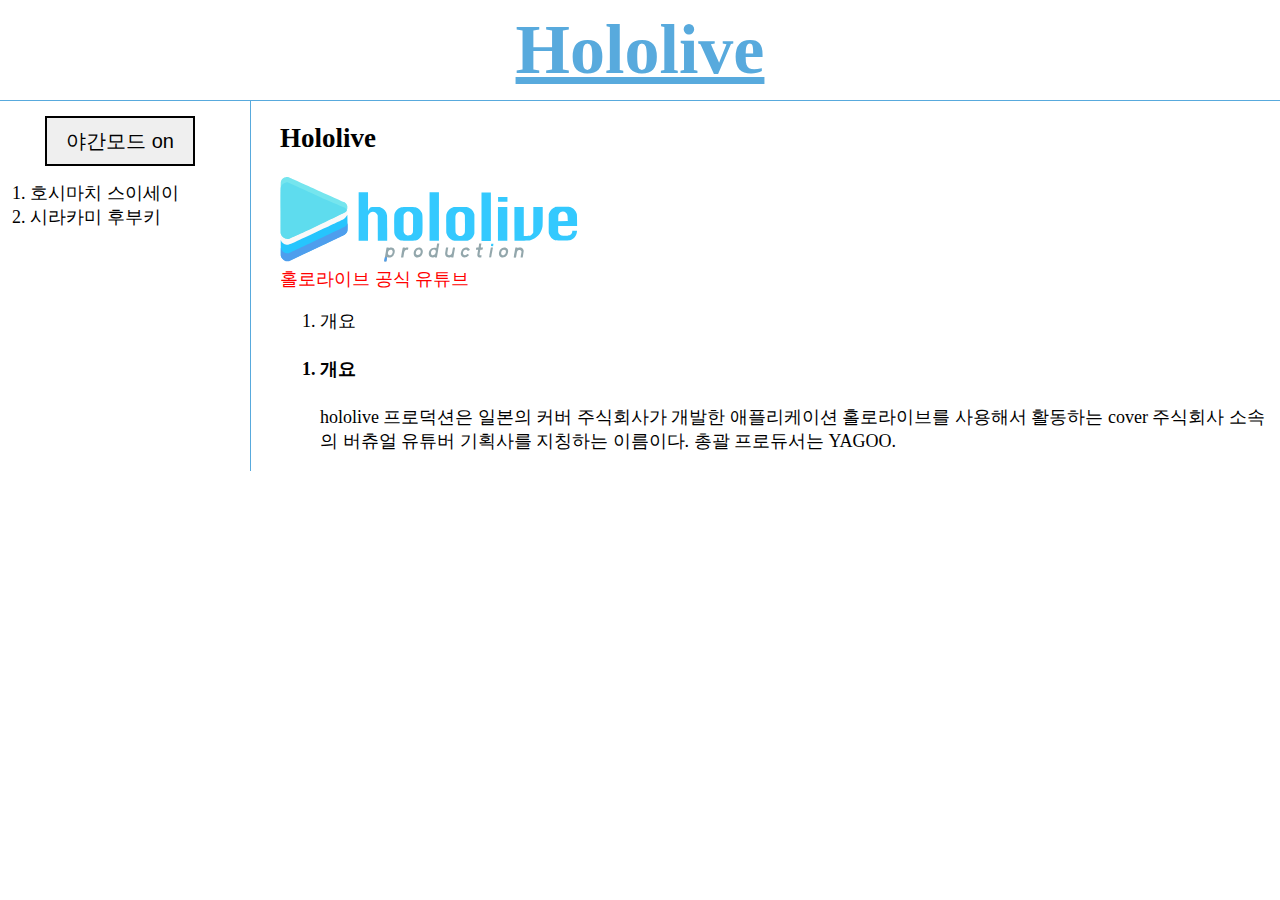
<file: index.html>
<!DOCTYPE html>
<html>
<head>
    <meta charset="UTF-8">
    <title>Hololive</title>
    <link rel="icon" href="icon.png">
    <meta charset="utf-8">
    <link rel="stylesheet" href="style.css">
    <script src="https://ajax.googleapis.com/ajax/libs/jquery/3.7.1/jquery.min.js"></script>
    <script src="colors.js"></script>
</head>

<body style="background-color: white; color: black">
    <h1><a href="index.html" id="hololive" class="now">Hololive</a></h1>
    <div id="grid">
        <ol id="list">
            <input id="changeMode" type="button" value="야간모드 on" onclick="
            nightDayHandler(this);
            ">
            <li><a href="1.html">호시마치 스이세이</a></li>
            <li><a href="2.html">시라카미 후부키</a></li>
        </ol>
        <div id="article">
            <h2>Hololive</h2>
            <img src="hololive.svg" width="300px"><br>
            <a href="https://www.youtube.com/channel/UCJFZiqLMntJufDCHc6bQixg" target="_blank"
                title="Hololive Official Channel" class="youtube">
                홀로라이브 공식 유튜브
            </a>
            <ol>
                <li>개요</li>
            </ol>
            <ol>
                <p>
                <h4>
                    <li>개요</li>
                </h4>
                hololive 프로덕션은 일본의 커버 주식회사가
                개발한 애플리케이션 홀로라이브를 사용해서
                활동하는 cover 주식회사 소속의 버츄얼 유튜버 기획사를 지칭하는 이름이다.
                총괄 프로듀서는 YAGOO.
                </p>
            </ol>
        </div>
    </div>
</body>
</html>
</file>
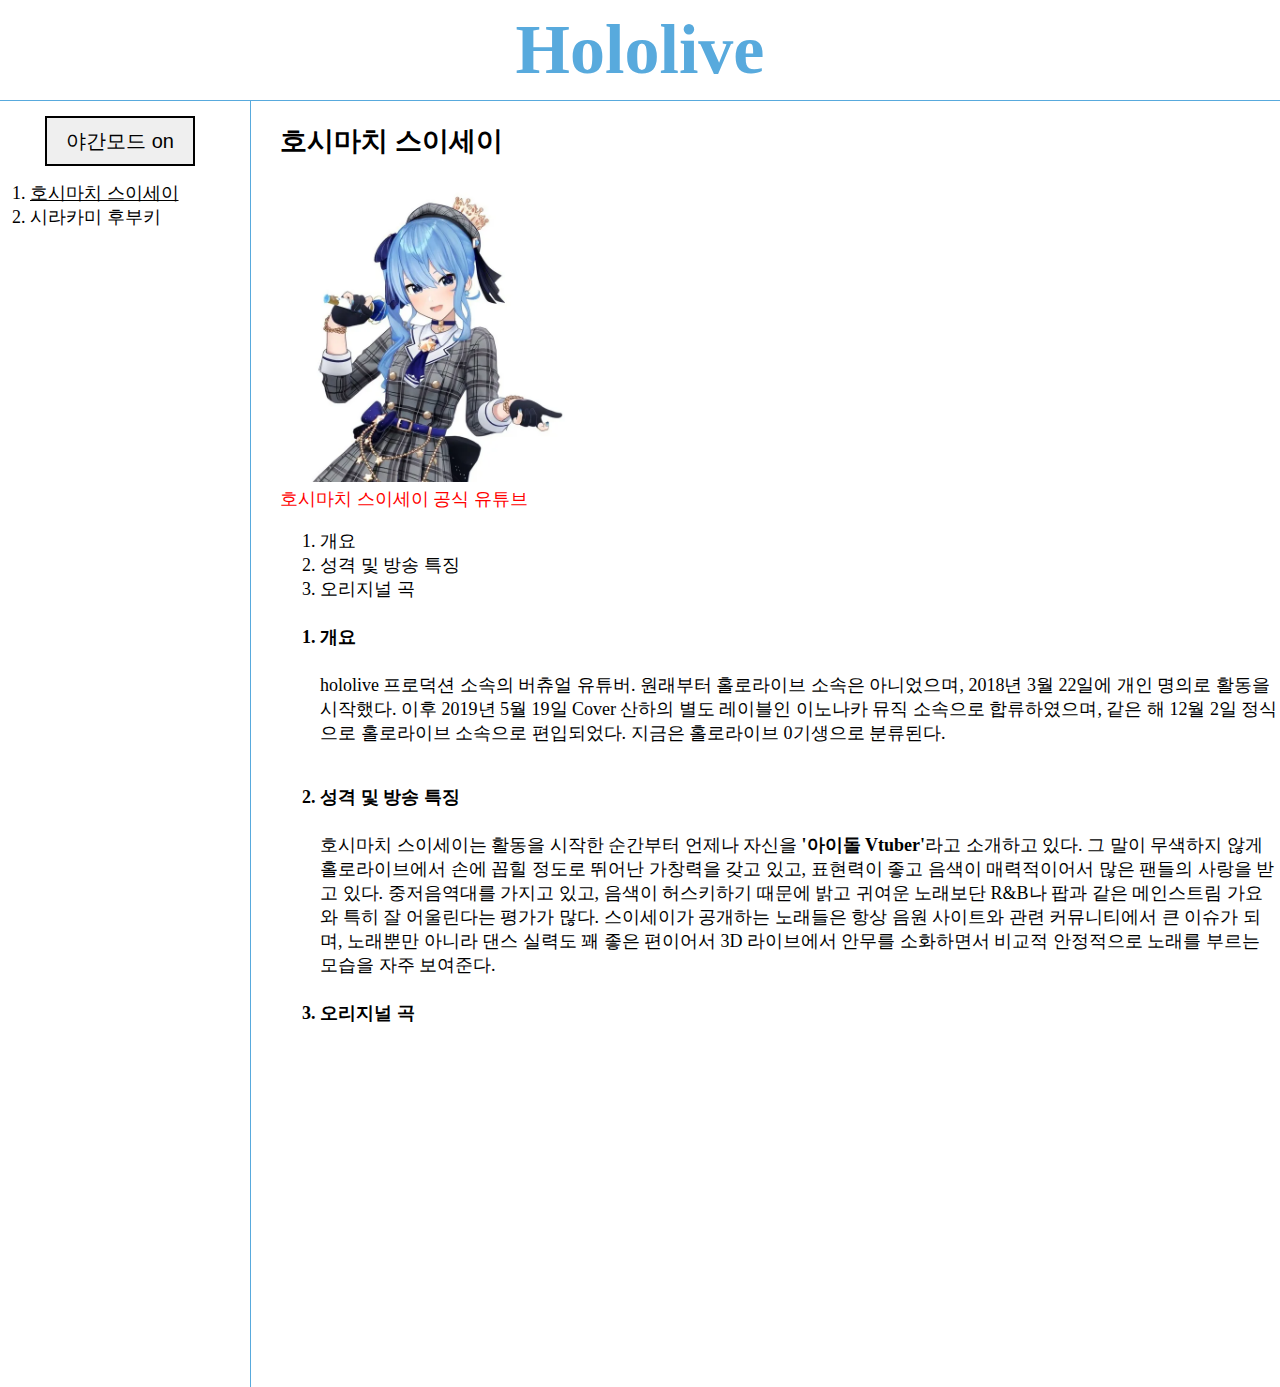
<file: 1.html>
<!DOCTYPE html>
<html>
<head>
    <meta charset="UTF-8">
    <title>Hoshimachi Suisei</title>
    <link rel="icon" href="icon.png">
    <meta charset="utf-8">
    <link rel="stylesheet" href="style.css">
    <script src="https://ajax.googleapis.com/ajax/libs/jquery/3.7.1/jquery.min.js"></script>
    <script src="colors.js"></script>
</head>
<body>
    <h1><a href="index.html" id="hololive">Hololive</a></h1>
    <div id="grid">
        <ol id="list">
            <input id="changeMode" type="button" value="야간모드 on" onclick="
            nightDayHandler(this);
            ">
            <li><a href="1.html" class="now">호시마치 스이세이</a></li>
            <li><a href="2.html">시라카미 후부키</a></li>
        </ol>
        <div id="article">
            <h2>호시마치 스이세이</h2>
            <img src="sui.webp" width="300px"><br>
            <a href="https://www.youtube.com/@HoshimachiSuisei"
            target="_blank" title="Suisei Channel" class="youtube">
                호시마치 스이세이 공식 유튜브
            </a>
            <ol>
                <li>개요</li>
                <li>성격 및 방송 특징</li>
                <li>오리지널 곡</li>
            </ol>
            <ol>
                <p>
                    <h4><li>개요</li></h4>
                    hololive 프로덕션 소속의 버츄얼 유튜버.
                    원래부터 홀로라이브 소속은 아니었으며,
                    2018년 3월 22일에 개인 명의로 활동을 시작했다.
                    이후 2019년 5월 19일 Cover 산하의 별도 레이블인
                    이노나카 뮤직 소속으로 합류하였으며,
                    같은 해 12월 2일 정식으로 홀로라이브 소속으로 편입되었다.
                    지금은 홀로라이브 0기생으로 분류된다.
                </p>
                <p style="margin-top: 40px;">
                    <h4><li>성격 및 방송 특징</li></h4>
                    호시마치 스이세이는 활동을 시작한 순간부터 언제나 자신을
                    <strong>'아이돌 Vtuber'</strong>라고 소개하고 있다.
                    그 말이 무색하지 않게 홀로라이브에서
                    손에 꼽힐 정도로 뛰어난 가창력을 갖고 있고,
                    표현력이 좋고 음색이 매력적이어서
                    많은 팬들의 사랑을 받고 있다.
                    중저음역대를 가지고 있고,
                    음색이 허스키하기 때문에 밝고 귀여운 노래보단
                    R&B나 팝과 같은 메인스트림 가요와 특히 잘 어울린다는
                    평가가 많다.
                    스이세이가 공개하는 노래들은 항상 음원 사이트와 관련
                    커뮤니티에서 큰 이슈가 되며,
                    노래뿐만 아니라 댄스 실력도 꽤 좋은 편이어서
                    3D 라이브에서 안무를 소화하면서
                    비교적 안정적으로 노래를 부르는 모습을 자주 보여준다.
                </p>
                <p>
                    <h4><li>오리지널 곡</li></h4>
                    <iframe width="560" height="315" 
                    src="https://www.youtube.com/embed/mRgslQ5Z-kU?si=l5L_Uu1NiHFExIbY" 
                    title="YouTube video player" frameborder="0" 
                    allow="accelerometer; autoplay; clipboard-write; encrypted-media; gyroscope; picture-in-picture; web-share" 
                    allowfullscreen></iframe>
                </p>
            </ol>
        </div>
    </div>
</body>
</html>
</file>
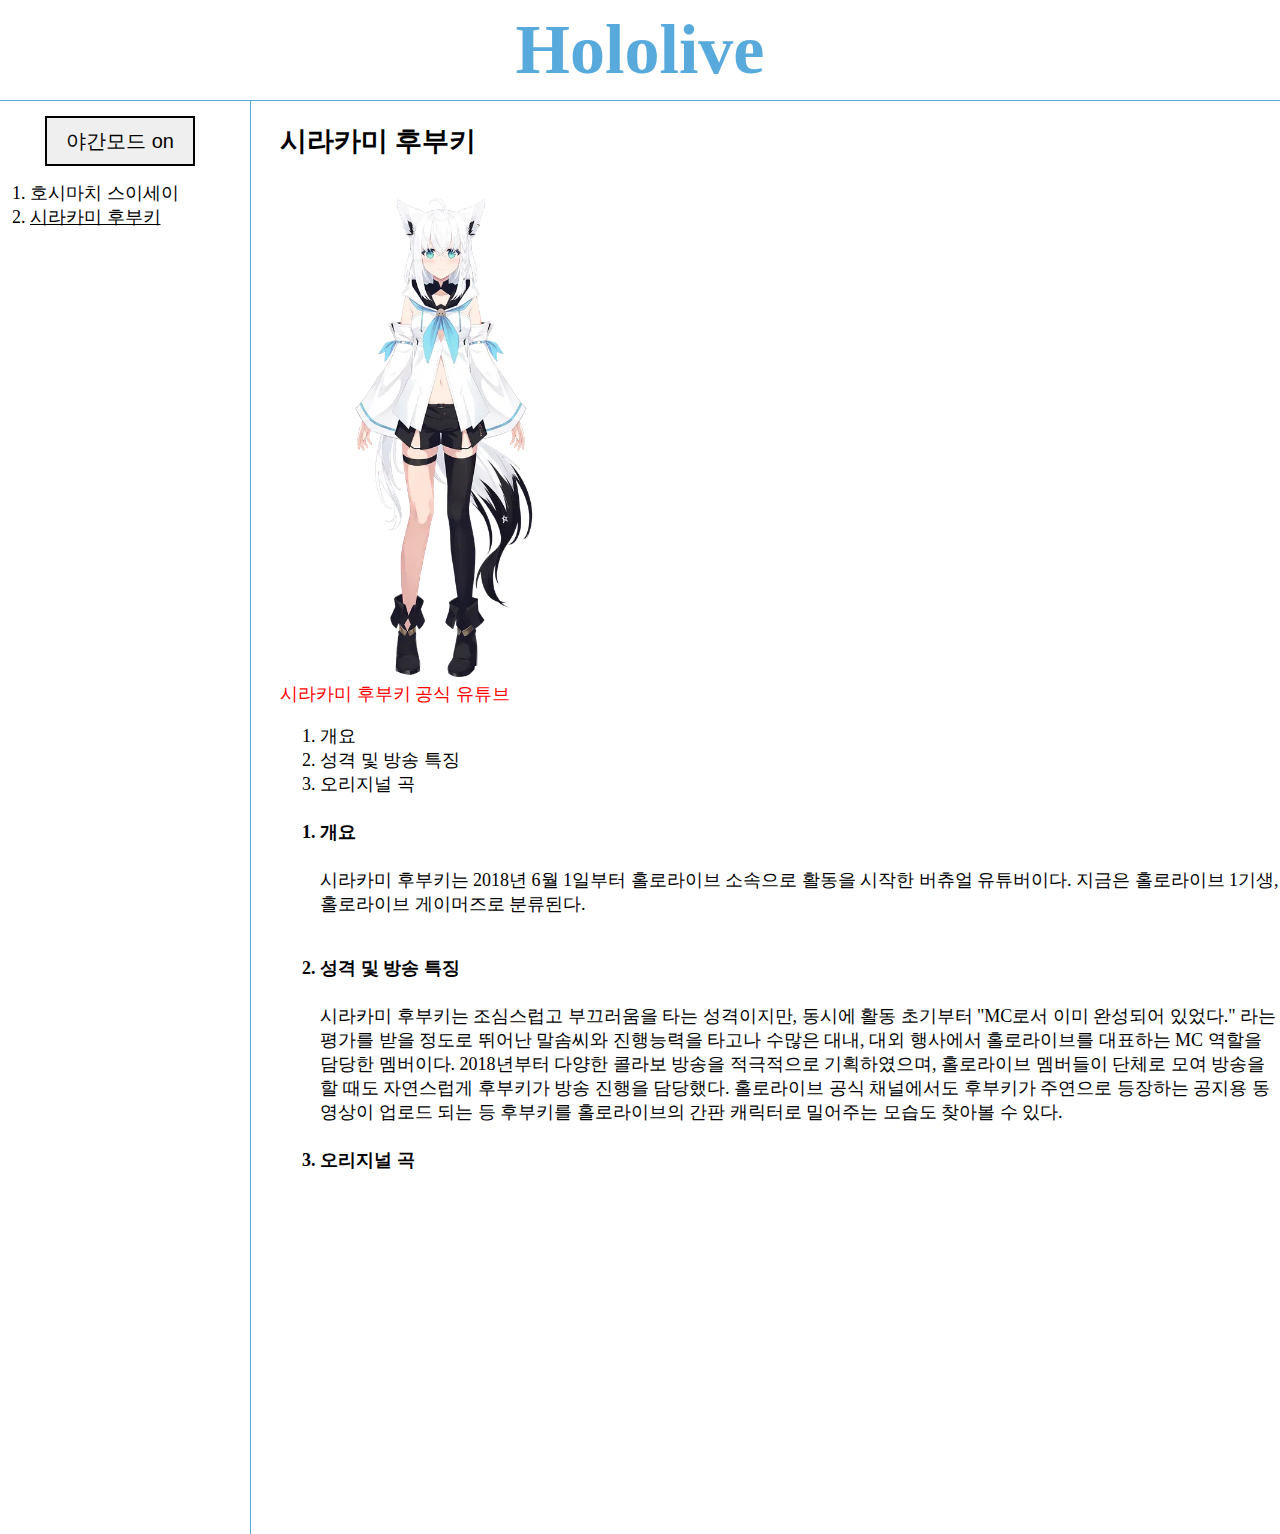
<file: 2.html>
<!DOCTYPE html>
<html>
<head>
    <meta charset="UTF-8">
    <title>Shirakami Fubuki</title>
    <link rel="icon" href="icon.png">
    <meta charset="utf-8">
    <link rel="stylesheet" href="style.css">
    <script src="https://ajax.googleapis.com/ajax/libs/jquery/3.7.1/jquery.min.js"></script>
    <script src="colors.js"></script>
</head>
<body>
    <h1><a href="index.html" id="hololive">Hololive</a></h1>
    <div id="grid">
        <ol id="list">
            <input id="changeMode" type="button" value="야간모드 on" onclick="
            nightDayHandler(this);
            ">
            <li><a href="1.html">호시마치 스이세이</a></li>
            <li><a href="2.html" class="now">시라카미 후부키</a></li>
        </ol>
        <div id="article">
            <h2>시라카미 후부키</h2>
            <img src="fbk.webp" width="300px"><br>
            <a href="https://www.youtube.com/channel/UCdn5BQ06XqgXoAxIhbqw5Rg"
            target="_blank" title="Fubuki Channel" class="youtube">
                시라카미 후부키 공식 유튜브
            </a>
            <ol>
                <li>개요</li>
                <li>성격 및 방송 특징</li>
                <li>오리지널 곡</li>
            </ol>
            <ol>
                <p>
                    <h4><li>개요</li></h4>
                    시라카미 후부키는 2018년 6월 1일부터
                    홀로라이브 소속으로 활동을 시작한
                    버츄얼 유튜버이다. 지금은 홀로라이브 1기생,
                    홀로라이브 게이머즈로 분류된다.
                </p>
                <p style="margin-top: 40px;">
                    <h4><li>성격 및 방송 특징</li></h4>
                    시라카미 후부키는
                    조심스럽고 부끄러움을 타는 성격이지만,
                    동시에 활동 초기부터
                    "MC로서 이미 완성되어 있었다."
                    라는 평가를 받을 정도로 뛰어난 말솜씨와
                    진행능력을 타고나 수많은 대내,
                    대외 행사에서 홀로라이브를 대표하는
                    MC 역할을 담당한 멤버이다.
                    2018년부터 다양한 콜라보 방송을 적극적으로
                    기획하였으며, 홀로라이브 멤버들이
                    단체로 모여 방송을 할 때도 자연스럽게
                    후부키가 방송 진행을 담당했다.
                    홀로라이브 공식 채널에서도 후부키가
                    주연으로 등장하는 공지용 동영상이
                    업로드 되는 등 후부키를 홀로라이브의
                    간판 캐릭터로 밀어주는 모습도 찾아볼 수 있다. 
                </p>
                <p>
                    <h4><li>오리지널 곡</li></h4>
                    <iframe width="560" height="315" 
                    src="https://www.youtube.com/embed/I7CY960FEPo?si=RRLGT5Qewe_voi6z" 
                    title="YouTube video player" frameborder="0" 
                    allow="accelerometer; autoplay; clipboard-write; encrypted-media; gyroscope; picture-in-picture; web-share" 
                    allowfullscreen></iframe>
                </p>
            </ol>
        </div>
    </div>
</body>
</html>
</file>
<file: style.css>
body {
    font-size:18px;
    margin:0;
}
#hololive {
    color:rgb(88, 170, 221);
}
.youtube {
    color:red;
}
a {
    color:black;
    text-decoration: none;
}
h1 {
    font-size:70px;
    text-align: center;
    border-bottom: 1px solid rgb(88, 170, 221);
    margin:0;
    padding:10px;
}
#list {
    border-right: 1px solid rgb(88, 170, 221);
    width: 200px;
    margin:0;
    padding:20px;
    padding-left: 30px;
    padding-top: 0px;
}
#grid {
    display: grid;
    grid-template-columns: 250px 1fr;
}
#article {
    padding-left: 30px;
}
#changeMode {
    font-size: 20px;
    width: 150px;
    height: 50px;
    padding: 5px;
    border: 2px solid black;
    margin: 15px;
}
.now {
    text-decoration: underline;
}
@media(max-width:700px){
    #grid {
        display: block;
    }
    #list {
        border-right: none;
    }
}
</file>
